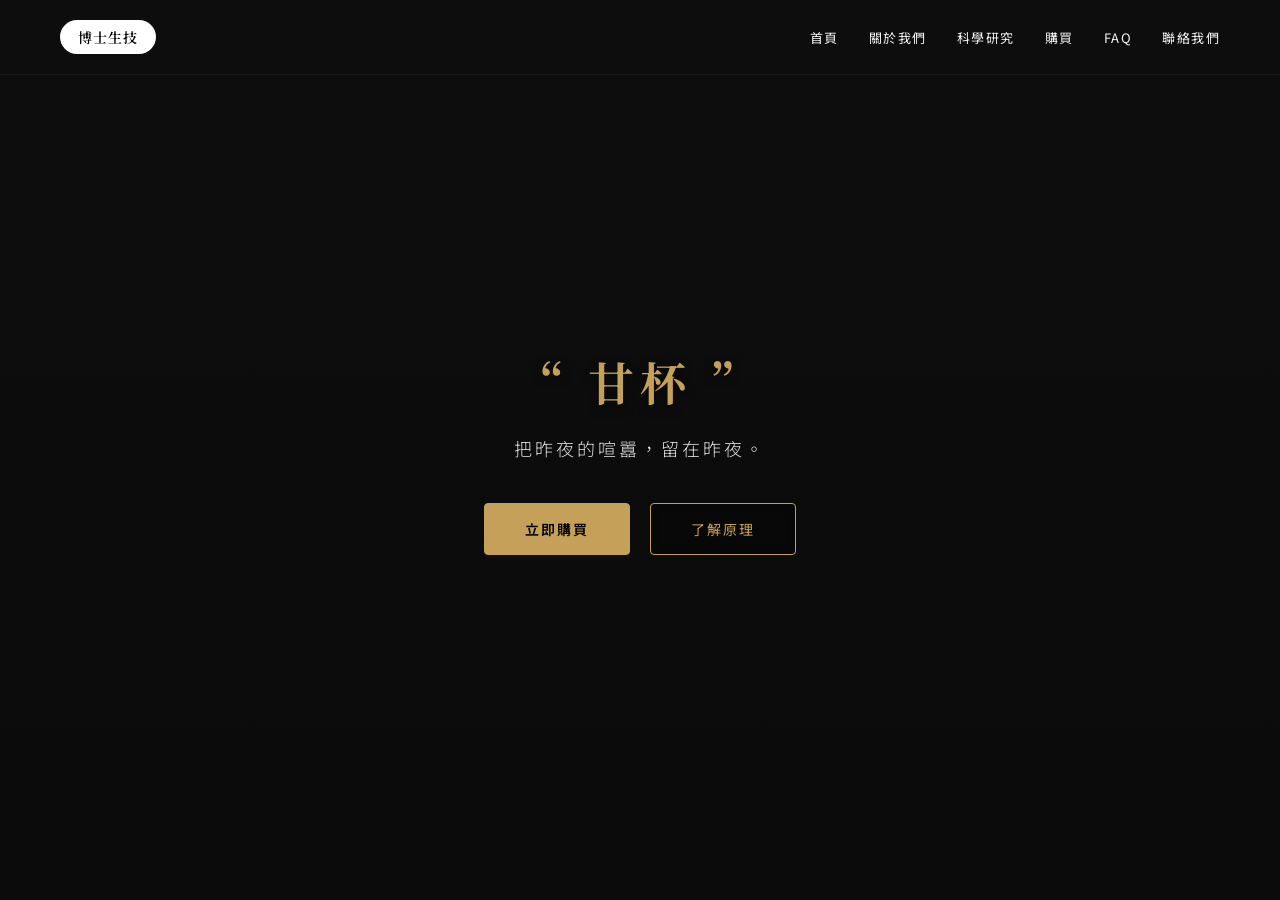
<file: index.html>
<!DOCTYPE html>
<html lang="zh-TW">
<head>
    <meta charset="UTF-8">
    <meta name="viewport" content="width=device-width, initial-scale=1.0">
    <title>博士生技 - 甘杯 | 應酬時的神隊友</title>
    <link href="https://fonts.googleapis.com/css2?family=Noto+Sans+TC:wght@300;400;500;700&family=Noto+Serif+TC:wght@400;600&display=swap" rel="stylesheet">
    <link rel="stylesheet" href="style.css">
</head>
<body>

    <nav class="navbar">
        <div class="nav-container">
            <div class="logo">博士生技</div>
            <ul class="nav-links">
                <li><a href="#home">首頁</a></li>
                <li><a href="#about">關於我們</a></li>
                <li><a href="#science">科學研究</a></li>
                <li><a href="#buy">購買</a></li>
                <li><a href="#faq">FAQ</a></li>
                <li><a href="#contact">聯絡我們</a></li>
            </ul>
            <div class="hamburger">
                <span></span><span></span><span></span>
            </div>
        </div>
    </nav>

    <section id="home" class="hero">
        <div class="hero-overlay"></div>
        
        <div class="hero-content">
            <h2 class="hero-subtitle">“ 甘杯 ”</h2>
            <p class="hero-description">把昨夜的喧囂，留在昨夜。</p>
            <div class="hero-buttons">
                <a href="#buy" class="btn btn-primary">立即購買</a>
                <a href="#science" class="btn btn-outline">了解原理</a>
            </div>
        </div>
    </section>

</body>
</html>
</file>
<file: style.css>
/* =========================================
   全局設定 & 設計系統 (Design System)
   ========================================= */
:root {
    --color-bg-dark: #0f0f0f;
    --color-gold: #c5a059; /* 質感霧面金 */
    --color-gold-hover: #e0b666;
    --color-text-main: #f5f5f5;
    --color-text-muted: #a0a0a0;
    --font-sans: 'Noto Sans TC', sans-serif;
    --font-serif: 'Noto Serif TC', serif;
}

* {
    margin: 0;
    padding: 0;
    box-sizing: border-box;
}

html {
    scroll-behavior: smooth;
}

body {
    background-color: var(--color-bg-dark);
    color: var(--color-text-main);
    font-family: var(--font-sans);
    line-height: 1.6;
    overflow-x: hidden; /* 防止手機端出現水平破版 */
}

a {
    text-decoration: none;
    color: inherit;
}

/* =========================================
   導覽列 (Navbar) - 支援微磨砂玻璃特效
   ========================================= */
.navbar {
    position: fixed;
    top: 0;
    width: 100%;
    padding: 20px 0;
    z-index: 1000;
    background: rgba(15, 15, 15, 0.7);
    backdrop-filter: blur(12px); /* 蘋果質感的毛玻璃效果 */
    -webkit-backdrop-filter: blur(12px); /* 支援 Safari */
    border-bottom: 1px solid rgba(255, 255, 255, 0.05);
    transition: all 0.3s ease;
}

.nav-container {
    max-width: 1200px;
    margin: 0 auto;
    display: flex;
    justify-content: space-between;
    align-items: center;
    padding: 0 20px;
}

/* 模擬你原本的白底圓角 Logo */
.logo {
    background: #fff;
    color: #000;
    font-family: var(--font-serif);
    font-size: 14px;
    font-weight: 600;
    padding: 6px 18px;
    border-radius: 20px;
    letter-spacing: 1px;
}

.nav-links {
    display: flex;
    list-style: none;
    gap: 30px;
}

.nav-links li a {
    font-size: 13px;
    color: var(--color-text-main);
    letter-spacing: 1.5px;
    transition: color 0.3s;
}

.nav-links li a:hover {
    color: var(--color-gold);
}

.hamburger {
    display: none;
    flex-direction: column;
    gap: 5px;
    cursor: pointer;
}

.hamburger span {
    width: 24px;
    height: 2px;
    background-color: var(--color-text-main);
    transition: 0.3s;
}

/* =========================================
   第一區塊：主視覺 (Hero Section)
   ========================================= */
.hero {
    position: relative;
    height: 100vh; /* 滿版螢幕高度 */
    display: flex;
    align-items: center;
    justify-content: center;
    text-align: center;
    /* 這裡先放一張無版權的冰球威士忌高畫質圖片作為佔位，之後可換成你自己的原圖 */
    background-image: url('https://images.unsplash.com/photo-1527281400683-1aae777175f8?q=80&w=2000&auto=format&fit=crop');
    background-size: cover;
    background-position: center;
    background-attachment: fixed; /* 產生高級的視差滾動效果 */
}

.hero-overlay {
    position: absolute;
    top: 0; left: 0; width: 100%; height: 100%;
    background: linear-gradient(to bottom, rgba(10,10,10,0.4) 0%, rgba(10,10,10,0.85) 100%);
    z-index: 1;
}

.hero-content {
    position: relative;
    z-index: 2;
    padding: 0 20px;
    opacity: 0;
    animation: fadeIn 1.5s ease-out 0.3s forwards; /* 延遲0.3秒進場，更顯優雅 */
}

.hero-subtitle {
    font-family: var(--font-serif);
    font-size: 46px;
    color: var(--color-gold);
    margin-bottom: 15px;
    letter-spacing: 6px;
    text-shadow: 0 4px 10px rgba(0,0,0,0.5);
}

.hero-description {
    font-size: 18px;
    font-weight: 300;
    letter-spacing: 3px;
    margin-bottom: 40px;
    color: #e0e0e0;
}

.hero-buttons {
    display: flex;
    gap: 20px;
    justify-content: center;
}

.btn {
    padding: 14px 40px;
    font-size: 14px;
    letter-spacing: 2px;
    border-radius: 4px;
    cursor: pointer;
    transition: all 0.3s ease;
    text-transform: uppercase;
}

.btn-primary {
    background-color: var(--color-gold);
    color: #000;
    font-weight: 600;
    border: 1px solid var(--color-gold);
}

.btn-primary:hover {
    background-color: var(--color-gold-hover);
    border-color: var(--color-gold-hover);
    transform: translateY(-3px);
    box-shadow: 0 6px 15px rgba(197, 160, 89, 0.3);
}

.btn-outline {
    background-color: rgba(0,0,0,0.3);
    color: var(--color-gold);
    border: 1px solid var(--color-gold);
    backdrop-filter: blur(5px);
}

.btn-outline:hover {
    background-color: var(--color-gold);
    color: #000;
    transform: translateY(-3px);
}

/* =========================================
   手機版適配 (Mobile Responsive)
   ========================================= */
@media (max-width: 768px) {
    .nav-links {
        display: none; /* 手機版先隱藏頂部選單 */
    }
    
    .hamburger {
        display: flex;
    }

    .hero-subtitle {
        font-size: 36px;
        letter-spacing: 4px;
    }

    .hero-description {
        font-size: 15px;
        letter-spacing: 2px;
    }

    .hero-buttons {
        flex-direction: column;
        gap: 15px;
        width: 100%;
        max-width: 300px;
        margin: 0 auto;
    }
    
    .btn {
        width: 100%; /* 手機版按鈕滿版寬度，符合大拇指點擊 */
    }
    
    .hero {
        background-attachment: scroll; /* iOS Safari 效能優化，關閉視差 */
    }
}

/* =========================================
   動畫特效 (Animations)
   ========================================= */
@keyframes fadeIn {
    from {
        opacity: 0;
        transform: translateY(20px);
    }
    to {
        opacity: 1;
        transform: translateY(0);
    }
}
</file>
